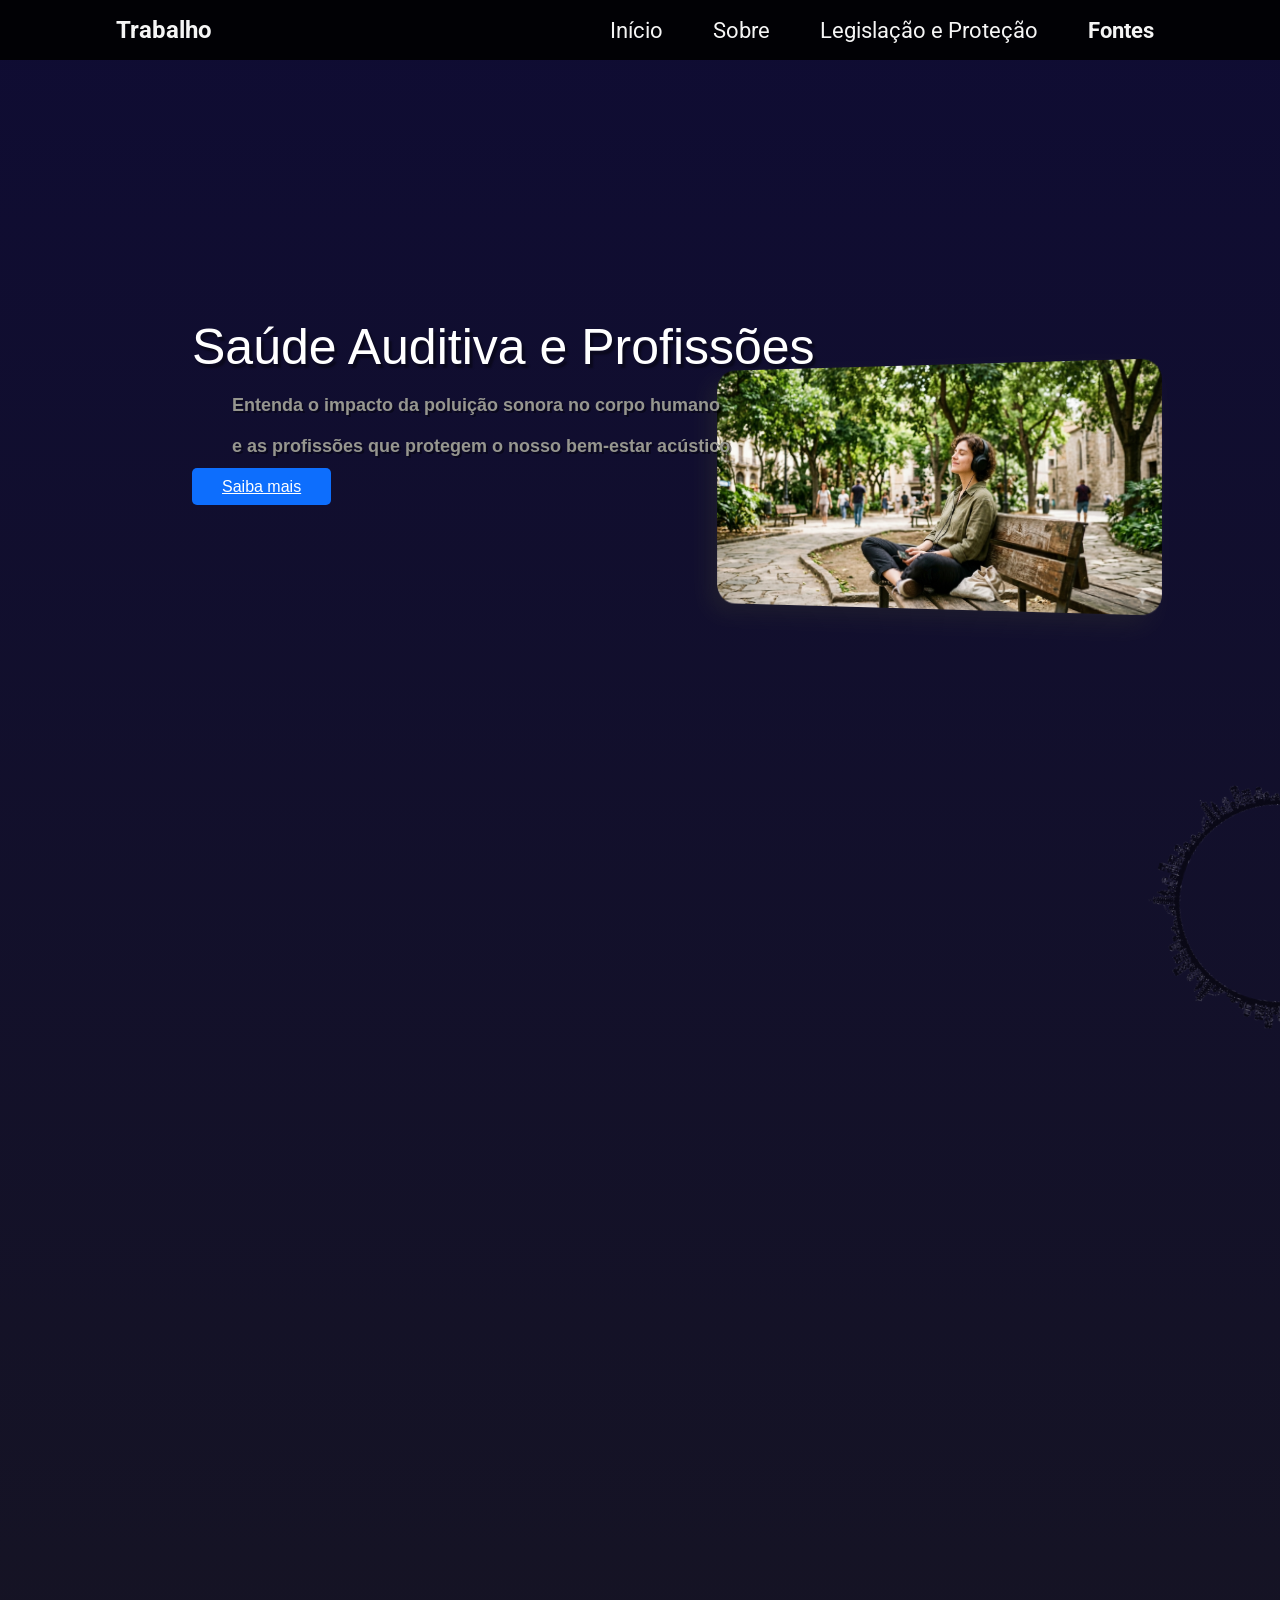
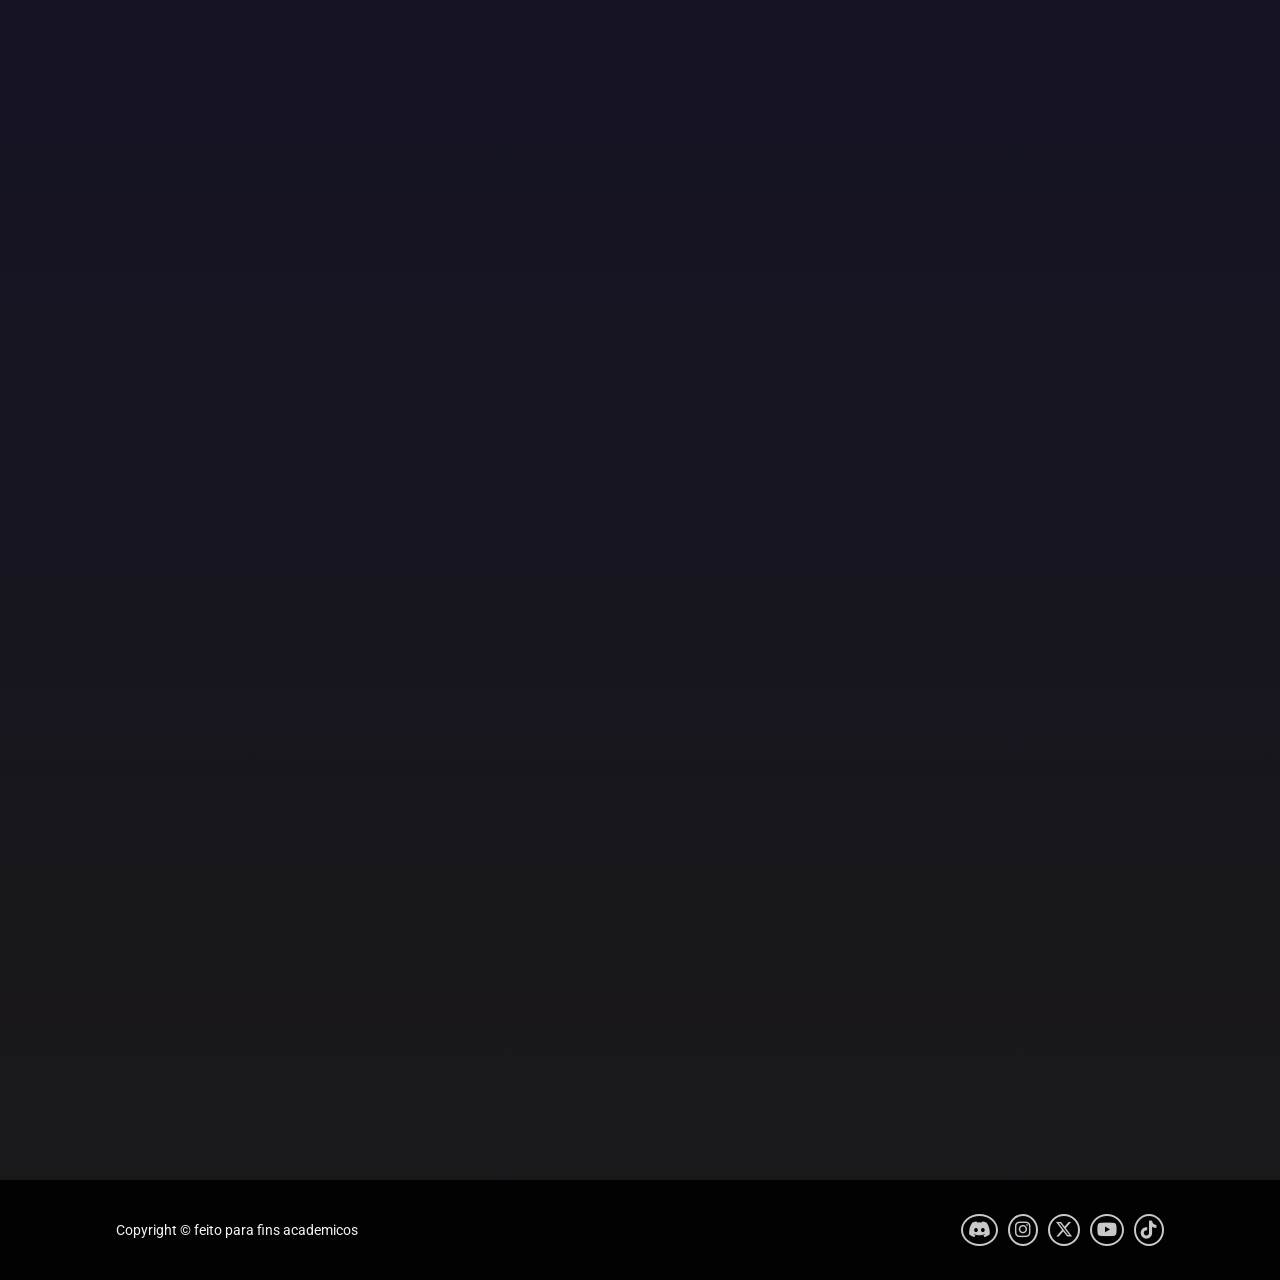
<file: index.html>
<!DOCTYPE html>
<html lang="pt-br">
<head>
    <meta charset="UTF-8">
    <meta http-equiv="X-UA-Compatible" content="IE=edge">
    <meta name="viewport" content="width=device-width, initial-scale=1.0">
    <link rel="stylesheet" href="https://cdnjs.cloudflare.com/ajax/libs/font-awesome/6.7.0/css/all.min.css"/>
    <title>trabalho</title>
    <link rel="icon" href="./img/favicon.webp" type="image/webp">
    <link rel="stylesheet" href="./estilo/estilo.css">
    <link rel="stylesheet" href="./estilo/media.css">
    <link rel="stylesheet" href="./estilo/batata.css">
    <link rel="stylesheet" href="./estilo/contato.css">
    <link rel="stylesheet" href="./estilo/flex.css">
    <link rel="stylesheet" href="./estilo/animacao.css">
</head>
<body> 
   <div class="rodar" id="bg-imagem"></div>
  <script src="script/protect.js"></script>

    <main>
        <!-- Navegation bar -->
        <div id="nav_container">
            <nav class="nav">
                <h1>Trabalho</h1>
                <div class="menu_section">
                    <div class="toggle">
                        <div class="toggle_bar1"></div>
                        <div class="toggle_bar2"></div>
                        <div class="toggle_bar3"></div>
                    </div>
                    <ul id="ul_menu">
                        <li><a href="#home">Início</a></li>
                        <li><a href="#sobre">Sobre</a></li>
                        <li><a href="#processos">Legislação e Proteção</a></li>
                        <li><a href="./contrato.html"> <strong>Fontes</strong></a></li>
                    </ul>
                </div>
            </nav>
        </div>


        <!-- Header -->
        <header id="home">               
            <div class="img-wrapper"></div>
            <img id="painel" class="junin" src="./img/pessoaouvindoalgo.png" alt="junin">
            <div class="banner">
                <section>
                <h1> Saúde Auditiva e Profissões</h1>    
                <div id="container_sobre">   
                     <div class="text2">  
                    <p class="p2">Entenda o impacto da poluição sonora no corpo humano 
                    </p>
                    <p>
                       e as profissões que protegem o nosso bem-estar acústico
                    </p>     
                </div>       
            </div>    
                <a href="#sobre" class="btn">Saiba mais</a>
            </div>
        
        </header>        
        <!-- Sobre -->                       
        <section id="sobre" class="center" data-anime="left">
          <h1 class="title">Sobre</h1>
          <div id="container_sobre">
              <img class="icon-flutuar" src="./img/top10imagemdefone.jpg" alt="icon-exemplo">
              <div id="text">
                  <h2>a condição da musica em nossas vidas</h2>
                     <p>
                        "Sem música a vida seria um erro", disse Nietzsche, e para muitos é impossível discordar. Como forma de aproveitá-la, o fone de ouvido tornou-se essencial na rotina, acompanhando-nos no transporte, no trabalho ou no lazer. Entretanto, o uso excessivo em volumes elevados pode causar danos irreversíveis à audição.
                     </p>
                  <p>De acordo com a Organização Mundial de Saúde (OMS), mais de um bilhão de jovens adultos correm o risco de sofrer perda auditiva permanente e evitável por práticas de escuta inseguras.</p>
                     <p>
                          Fisicamente, a sensibilidade do ouvido humano varia entre o limiar da audição (0 dB) e o da dor (120 dB). Biologicamente, volumes elevados geram uma pressão sonora que destrói as células ciliadas da cóclea (responsáveis por enviar o som ao cérebro). Como essas células não se regeneram, o tempo prolongado de exposição causa danos definitivos.
                     </p>
                     <p>
                        Essa ameaça é negligenciada por falta de conscientização. Ignora-se a regra do 60/60: usar até 60% do volume por no máximo 60 minutos. Após esse tempo, o ouvido precisa de 45 a 60 minutos de repouso acústico para recuperar-se da fadiga sensorial. Esse descanso é vital para evitar lesões em usuários comuns e profissionais que dependem da audição no dia a dia.
                     </p>
                </div>
        </div>
     </section>         
      <!-- Metas -->
        <section id="sobre" class="center" data-anime="left">
            <h1 class="title">Carreiras Relacionadas</h1>
            <div id="container_sobre">
                <img class="meta-flutuar" src="./img/top10imagensdocaradoaudio.jpg" alt="Metas-exemplo">
                <div id="text">
                  <h3>Os Guardiões do Som</h3>
                    <p>
                        O Fonoaudiólogo e o Engenheiro Acústico são os pilares do nosso bem-estar sonoro, atuando de forma complementar na prevenção de tragédias auditivas.
                    </p>
                    <p>
                        O Fonoaudiólogo: Atua diretamente na saúde humana. Sua importância vai muito além do teste de audição; ele diagnostica disfunções precoces causadas pelo uso de fones ou ruído industrial e atua na reabilitação de trabalhadores e jovens. Ele é essencial para evitar o isolamento social que a perda da audição e da fala provoca.
                    </p>
                    <p>
                        O Engenheiro Acústico: Controla o perigo antes que ele chegue ao ouvido. Ele projeta o isolamento de fábricas, o conforto de escolas e a qualidade de teatros. Sem ele, a poluição sonora urbana tornaria os ambientes de trabalho insuportáveis e insalubres.
                    </p>
                    <p>
                        Juntos, eles unem a medicina e a física para transformar ambientes hostis em espaços seguros de convivência.
                    </p>

                </div>
            </div>
          </div>
     </section>
           <!-- Processos -->
           <section id="processos" class="center" data-anime="right">
            <h1 class="title">Legislação e Proteção</h1>
               <div id="container_sobre">
                   <div>
                    <img class="nave-flutuar" src="./img/metas.png" alt="bah">
                   </div>
                   <div id="text">
                       <h3>A Barreira Contra o Ruído</h3>  
                        <p>
                            O excesso de ruído no cotidiano não é apenas um incômodo, mas um agente patogênico que causa estresse crônico, perda de concentração e surdez irreversível. Por isso, a legislação brasileira impõe regras rígidas de segurança do trabalho:
                        </p>
                        <p>
                            Normas Regulamentadoras (NRs): A NR-15 estabelece os limites de tolerância para ruído contínuo (como o máximo de 85 dB para 8 horas de trabalho diárias).
                        </p>
                        <p>
                            Ações Obrigatórias: Para proteger o trabalhador, as empresas são obrigadas a realizar o mapeamento de ruído, instalar barreiras acústicas nas máquinas e fornecer Equipamentos de Proteção Individual (EPIs), como protetores auriculares validados.
                        </p>
                        <p>
                            Cumprir essas leis e ouvir a orientação de fonoaudiólogos e engenheiros não é mera burocracia, mas uma garantia legal e biológica de que a produtividade não custará a saúde do trabalhador.
                        </p>            
                   </div>                  
           </section>     
            <!-- redes sociais -->
             <section id="redes-sociais" class="center" data-anime="right">
             
                        <div id="container_redes">
                            <div>
                              <!--<img class="rodar" src="./img/nave.svg" alt="bah">-->
                            </div>
                        </div> 
            
            </section>   

        <!-- footer -->
        <footer>
            <div class="center">
                <div id="info">      
                    <p>Copyright © feito para fins academicos</p>
                </div>
                <ul>
                    <li><a href="" target="_blanc"><i class="fab fa-discord"></i></a></li>
                    <li><a href="" target="_blanc"><i class="fab fa-instagram"></i></a></li>
                    <li><a href="" target="_blanc"><i class="fab fa-x-twitter"></i></a></li>
                    <li><a href="" target="_blanc"><i class="fab fa-youtube"></i></a></li>
                    <li><a href="" target="_blanc"><i class="fab fa-tiktok"></i></a></li>
                </ul>
            </div>
        </footer>
    </main>
    <script src="./script/index.js"></script>
</body> 
</html>
</file>
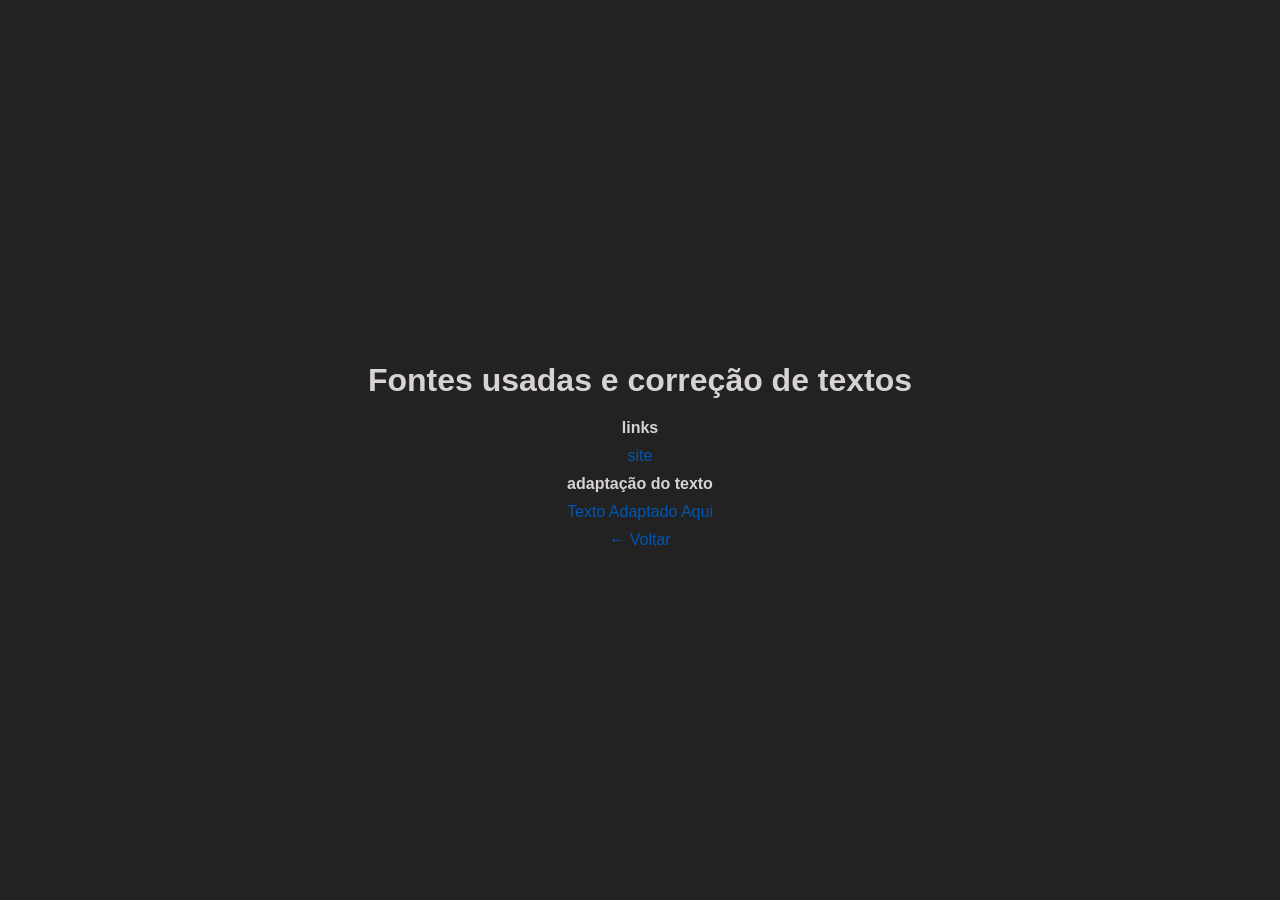
<file: contrato.html>
<!DOCTYPE html>
<html lang="pt-BR">
<head>
  <meta charset="UTF-8" />
  <meta name="viewport" content="width=device-width, initial-scale=1.0"/>
  <title>Contrato - FictitiousHosting</title>
  <link rel="icon" href="img/favicon.webp" type="image/webp" />
  <style>
    body {
      margin: 0;
      padding: 0;
      font-family: sans-serif;
      background-color: #222222;
      color: #d8d3d3;
      display: flex;
      flex-direction: column;
      align-items: center;
      justify-content: center;
      min-height: 100vh;
      text-align: center;
    }

    .container {
      padding: 20px;
      max-width: 800px;
    }

    h1 {
      margin-bottom: 20px;
    }

    p {
      margin: 10px 0;
    }

    a {
      color: #0056b3;
      text-decoration: none;
    }

    a:hover {
      text-decoration: underline;
    }

    g {
      font-weight: bold;
      margin-bottom: 20px;
      margin: 10px 0;
      display: block;
    }
  </style>
</head>
<body>
  <script src="script/protect.js"></script>
  <div class="container">
    <h1>Fontes usadas e correção de textos</h1>

    <g>links</g>
    <a href="https://drauziovarella.uol.com.br/otorrinolaringologia/uso-de-fones-de-ouvido-deve-ser-moderado-para-evitar-danos-a-audicao/amp/" target="_blank">site</a>
    <g>adaptação do texto</g>
    <p><a href="google.html" target="_blank">Texto Adaptado Aqui</a></p>

    <p><a href="index.html">← Voltar</a></p>
  </div>
</body>
</html>
</file>
<file: estilo/estilo.css>
:root{
    --bs-white-rgb: rgb(255,255,255);
    --first-color: #222f3e;
    --second-color: whitesmoke;
    --bs-body-color: #212529;
}
/* Configurações gerais */

*{
    padding: 0%;
    margin: 0%;
    box-sizing: border-box;
    font-family: -apple-system, BlinkMacSystemFont, 'Segoe UI', Roboto, Oxygen, Ubuntu, Cantarell, 'Open Sans', 'Helvetica Neue', sans-serif;
}
html{
    scroll-behavior: smooth;
    font-size: 62.5%;
}
 /*cor do fundo com imagem*/
body{ font-size: 1.6rem; 
      background: linear-gradient(#0f0c33, #1a1919); 
    }
    

main{
    display: block;
}
.center{
    margin: auto;
    max-width: 1100px;
    padding: 0px 2%;
}
.title{
    display: block;
    width: 140px;
    margin: 0px auto 40px auto;
    padding: 3px;
    border-bottom: 5px solid var(--first-color);
    text-align: center;
    font-size: 2.2rem;
}
/* Navegation bar */
#nav_container{
    width: 100%;
    background-color: rgba(0, 0, 0, .9);
    position: sticky;
    top: 0%;
    z-index: 1000;
}
nav{
    padding: 0px 2%;
    margin: auto;
    display: flex;
    height: 60px;
    max-width: 1100px;
    justify-content: space-between;
    align-items: center;
    font-size: 18px;
}
nav h1{
    font-size: 2.4rem;
    color: var(--second-color);
}
nav ul{
    list-style: none;
    display: flex;
    gap: 30px;
}
nav a{
    font-size: 2.2rem;
    text-decoration: none;
    color: var(--second-color);
    padding: 1.45rem 10px;
}
nav a:hover{
    transition: .4s;
    background-color: rgba(255, 255, 255, 0.1);
}
/* Header */

header {
    width: 100%;
    height: 100vh;
    overflow: hidden;
    position: relative;
  }
  
  #painel {
    position: absolute;
    left: 50%;
    top: 0;
    bottom: 5%;
    right: 5%;
    margin: auto;
    display: block;
    width: 35%;
    height: auto;
    image-rendering: -webkit-optimize-contrast;
    image-rendering: crisp-edges;

    /* bordas arredondadas */
    border-radius: 20px;

    /* sombra para profundidade */
    box-shadow: -10px 10px 20px rgba(46, 45, 45, 0.4);

    /* efeito de "perspectiva" inclinando levemente */
    transform: perspective(600px) rotateY(-8deg) translateZ(0);

    /* suaviza a transição se quiser animar no hover */
    transition: transform 0.5s ease, box-shadow 0.5s ease;
  }

  /* opcional: deixar mais "viva" ao passar o mouse */
  #painel:hover {
    transform: perspective(600px) rotateY(-3deg);
    box-shadow: -5px 5px 25px rgba(46, 45, 45, 0.6);
  }
  @media (max-width: 768px) {
    /* Faz o conteúdo do header virar uma coluna de cima para baixo */
    #home .banner section {
        display: flex;
        flex-direction: column;
        align-items: center;
        text-align: center;
    }

    /* Tira a imagem do modo flutuante e joga ela para baixo do texto */
    #painel {
        position: static;      /* Reseta o absolute para alinhar na fila normal */
        width: 80%;           /* Deixa ela grande e bonita no celular */
        max-width: 480px;     /* Impede que ela passe do limite da tela */
        margin: 25px auto 0;  /* Dá um espaço legal entre o texto e a imagem */
        transform: none;      /* Desativa o 3D para não distorcer no celular */
    }
    }
  

img, svg {
    vertical-align: middle;
}
  
  
  @keyframes zoom {
    0% {
      transform: scale(1.3);
    }
    100% {
      transform: scale(1);
    }
  }
  
  .banner {
    position: absolute;
    top: 30%;
    left: 15%;
  }
  
  .banner h1 {
    color: #fff;
    font-size: 5rem;
    font-family: Arial, Helvetica, sans-serif;
    font-weight: 200;
    text-shadow: 0.3rem 0.4rem 2px rgba(0, 0, 0, 0.4);
    line-height: 3.5rem;
    margin-bottom: 3rem;
    opacity: 0;
    animation: moveBanner 1s 0.5s forwards;
  }
  
  .banner p {
    font-family: Arial, Helvetica, sans-serif;
    color: #96968f;
    font-size: 2rem;
    text-shadow: 0.2rem 0.2rem rgba(0, 0, 0, 0.4);
    text-align: left;
    margin-top: 10px;
    margin-bottom: 2rem;
    opacity: 0;
    margin-top: 0px;
    padding: 0px 40px;
    display: flex;
    gap: 15px;
    flex-direction: column;
    font-size: 1.8rem;
    font-weight: 900;
   
    
    animation: moveBanner 1s 0.7s forwards;
  }
  
  .btn {
    font-family: Arial, Helvetica, sans-serif;
    color: #fff;
    background-color: #0d6efd;
    border-color: #0d6efd;
    padding: 1rem 3rem;
    border: none;
    border-radius: 5px;
    cursor: pointer;
    opacity: 0;
    animation: moveBanner 1s 0.9s forwards;
  }
  .btn:hover {
  background: #3866bb;     /* muda a cor ao passar o mouse */
  }

  
  
  @keyframes moveBanner {
    0% {
      transform: translateY(10rem) rotateY(-30deg);
    }
    100% {
      transform: translateY(0) rotateY(0);
      opacity: 1;
    }
  }


/* Sobre */

#sobre{
    width: 95%;
    padding: 20px 0px;
    min-height: 500px;
}
#sobre h1{
    color: #fff;
    border-bottom: 5px solid #fff;
}
#container_sobre{
    display: flex;
    justify-content: space-between;
    align-items: center;
}
#sobre img{
    width: 200px;
    border-radius: 30%;
    box-shadow: 8px 8px 8px #8080802a;
}
#text{
    color: #fff;
    margin-top: 20px;
    padding: 20px 40px;
    text-align: justify;
    display: flex;
    gap: 30px;
    flex-direction: column;
    font-size: 1.8rem;
}



#processos h1 {
    color: #fff;
    border-bottom: 5px solid #fff;
}

#redes-sociais h1 {
    color: #fff;
    border-bottom: 5px solid #fff;
}

/* Footer */

footer{
    color: var(--second-color);
    align-items: center;
    background-color: rgba(0, 0, 0, .9);
    width: 100%;
    font-size: 1.6rem;
}
footer .center{
    min-height: 100px;
    justify-content: space-between;
    display: flex;
    align-items: center;
}
footer #info{
    font-size: 1.4rem;
}
footer ul{
   display: flex;
   gap: 10px;
   list-style: none;
}
footer i{
    font-size: 1.8rem;
    border-radius: 50%;
    padding: 5px;
    color: rgb(201, 201, 201);
    border: 2px solid rgb(201, 201, 201)
}
footer a{
    border-radius: 50%;
    display: inline-block;  
}
footer a:hover{
    background-color: var(--first-color);
    transition: .4s;
}

/*botao*/
.custom-border-bottom {
    border-bottom: 2px solid;
    border-bottom-color: #222f3e;
}
/*redes-sociais*/
#container_redes {
  display: flex;
  justify-content: space-between; /* centraliza horizontalmente */
  align-items: center;     /* centraliza verticalmente */
  gap: 20%;               /* espaçamento entre imagem e texto */
  margin-top: 2%;
}
#text_redes {
  display: block;
  text-align: center;
  flex-direction: column; /* coloca um embaixo do outro */
  align-items: center;    /* centraliza tudo no meio */
  gap: 15px;              /* espaçamento entre os botões */
  margin-bottom: 25%;
}
#text_redes a {
  text-decoration: none;   /* remove o sublinhado do link */
  color: white;            /* cor do texto */
  background: #221f68;     /* cor de fundo do botão */
  padding: 10px 20px;
  border-radius: 8px;
  transition: 0.3s;
}
#text_redes a:hover {
  background: #4e49d4;     /* muda a cor ao passar o mouse */
}
</file>
<file: estilo/media.css>
@media screen and (max-width: 1000px){
    .container_portifolio{
        justify-content: center;
    }
}
@media screen and (max-width: 768px){
    html{
        font-size: 50%;
    }
    nav a{
        padding: 2.2rem;
    }
    #sobre{
        min-height: 400px;
    }
    #sobre img{
        width: 200px;
    }
}
@media screen and (max-width: 650px){
    #container_sobre{
        flex-direction: column;
        padding-bottom: 20px;
    }
    #container_portifolio{
        flex-direction: column;
        gap: 0px;
    }
    .square img{
        width: 100%;
        height: 30vh;
        object-fit: cover;
    }
    .square h3{
        width: 100%;
    }
    .square{
        padding: 15px 0px;
        width: 80%;
        justify-items: center;
    }
    #legenda h3::after, #legenda h3::before{
        bottom: 25px;
    }
    nav ul{
        display: none;
    }
    .toggle_bar1, .toggle_bar2, .toggle_bar3{
        width: 100%;
        height: 3px;
        background-color:var(--second-color);
        margin-top: 5px;
        transition: all .4s;
    }
    .toggle{
        cursor: pointer;
        width: 40px;
    }
    .menu_section.on{
        position: absolute;
        width: 100vw;
        height: 100vh;
        top: 0px;
        left: 0px;
        background-color: var(--first-color);
    }
    .menu_section.on .toggle{
        position: absolute;
        right: 2%;
        top: 17px;
    }
    .menu_section.on .toggle_bar1{
        transform: rotate(45deg) translate(7px, 7px);
    }
    .menu_section.on .toggle_bar2{
        opacity: 0;
    }
    .menu_section.on .toggle_bar3{
        transform: rotate(-45deg) translate(4px,-5px);
    }
    .menu_section.on ul{
        display: flex;
        flex-direction: column;
        position: absolute;
        top: 50%;
        left: 50%;
        text-align: center;
        transform: translate(-50%,-50%);
    }
    .menu_section.on ul a{
        line-height: 8rem;
        font-size: 3.25rem;
    }
    .menu_section.on ul li{
        border-bottom: 2px solid var(--second-color);
    }
}
@media screen and (max-width: 425px){
    #btns{
        flex-direction: column;
        gap: 10px;
    }
    #container_sobre img{
        width: 180px;
    }
    .btn a{
        width: 200px;
    }
    #ghost{
        padding: 0px;
    }
}
</file>
<file: estilo/batata.css>
.icon-flutuar {
  transform: translateY(0px);
  animation: float 5s ease-in-out infinite;

}

.meta-flutuar{
  transform: translateY(0px);
  animation: float 5s ease-in-out infinite;

}

.nave-flutuar {
  width: 400px;
  transform: translateY(0px);
  animation: junin 5s ease-in-out infinite;
}

@keyframes junin{
  0%{
    transform: translate(0px);
  }
  50%{
    transform: translate(-30px);
  }
  100%{
    transform: translate(0px);
  }
  }

@keyframes floaa{
  0%{
    transform: translate(0px);
  }
  50%{
    transform: translate(-30px);
  }
  100%{
    transform: translate(0px);
  }
  }
@keyframes float{
0%{
  transform: translate(0px);
}
50%{
  transform: translate(-30px);
}
100%{
  transform: translate(0px);
}
}

/*certificado*/

.container img {
  height: 300px;
}

.container {
  display: flex;
  align-items: center;
}

/*nave*/
</file>
<file: estilo/contato.css>
@import url('https://fonts.googleapis.com/css2?family=Roboto:wght@100;300;400;500&display=swap');


.box{
    width: 65px;
    height: 68px;
    display: flex;
    align-items: center;
    padding: 5px;
    margin: 0.6rem;
    position: relative;
    overflow: hidden;
    cursor: pointer;
    transition: all .4s ease;
}
.box:hover{
    width: 200px;
    background: #c32aa3;
    border-radius: 35px;
    color: #fff;
    box-shadow: 0 0 50px #b315917c;
}
.box:nth-child(2):hover{
    background: #25d366;
    box-shadow: 0 0 50px #25d3657e;
}
.box:nth-child(3):hover{
    background: #1877f2;
    box-shadow: 0 0 50px #1876f285;
}
.box:nth-child(4):hover{
    background: #1da1f2;
    box-shadow: 0 0 50px #1da0f280;
}
.navbar p{
    transform: translate(60px);
}
.box .icon{
    position: absolute;
    width: 50px;
    height: 50px;
    display: flex;
    justify-content: center;
    align-items: center;
    color: #fff;
    border-radius: 50%;
    margin-right: 10px;
    transition: all .4s ease;
}
.instagram{
    background-color: #c32aa3;
}
.whatsapp{
    background-color: #25d366;
}
.facebook{
    background-color: #1877f2;
}
.twitter{
    background-color: #1da1f2;
}
.box:hover .icon{
    background: #fff;
    color: #3b3b3b;
    box-shadow: 0 0 20px rgba(0,0,0,0.26);
}
</file>
<file: estilo/flex.css>
#bg-imagem {
    position: fixed; 
    bottom: -150px; /* Joga metade da imagem para baixo da tela */
    right: -150px;  /* Joga metade da imagem para fora da tela na direita */
    width: 300px;   /* Mesma largura definida no background-size */
    height: 300px;  /* Mesma altura para formar um quadrado perfeito */
    z-index: -1;
    pointer-events: none; 
    opacity: 0.5;
    
    /* Configurações da imagem */
    background-image: url("../img/png-transparent-circle-skyline-drawing-circle.png"); 
    background-repeat: no-repeat;
    background-position: center;
    background-size: contain; /* Garante que a imagem preencha o quadrado */
    
    /* Ativa a animação: nome, tempo (15s), linear (sem solavancos), infinite (para sempre) */
    animation: girarPlaneta 15s linear infinite; 
}

/* Cria a lógica do giro infinito de 0 a 360 graus */
@keyframes girarPlaneta {
    from {
        transform: rotate(0deg);
    }
    to {
        transform: rotate(360deg);
    }
}

.flex-container {
    display: none;
}
</file>
<file: estilo/animacao.css>
[data-anime] {
    opacity: 0;
    transition: .5s;
  }
  
  [data-anime="left"] {
    transform: translate3d(-50px, 0, 0);
  }
  
  [data-anime="right"] {
    transform: translate3d(50px, 0, 0);
  }
  
  [data-anime="top"] {
    transform: translate3d(0, -50px, 0);
  }
  
  [data-anime].animate {
    opacity: 1;
    transform: translate3d(0px, 0px, 0px);
  }
</file>
